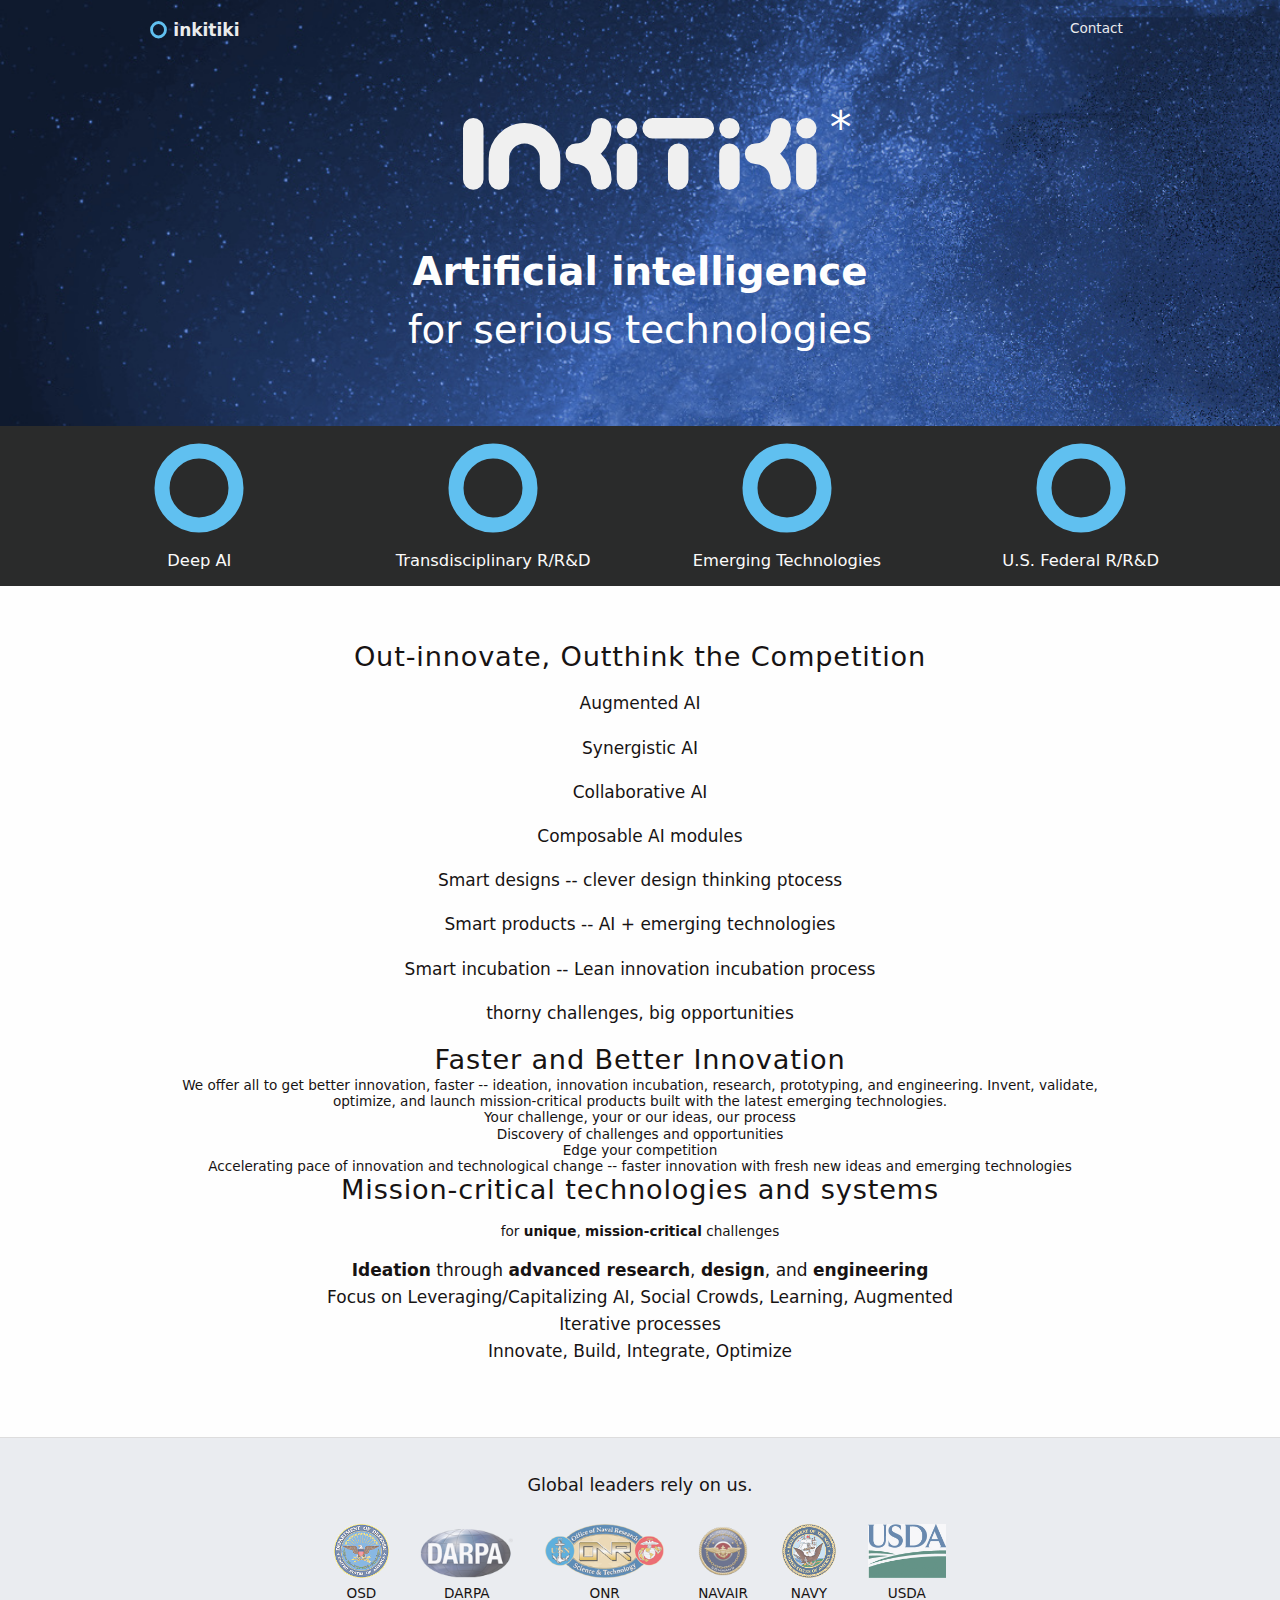
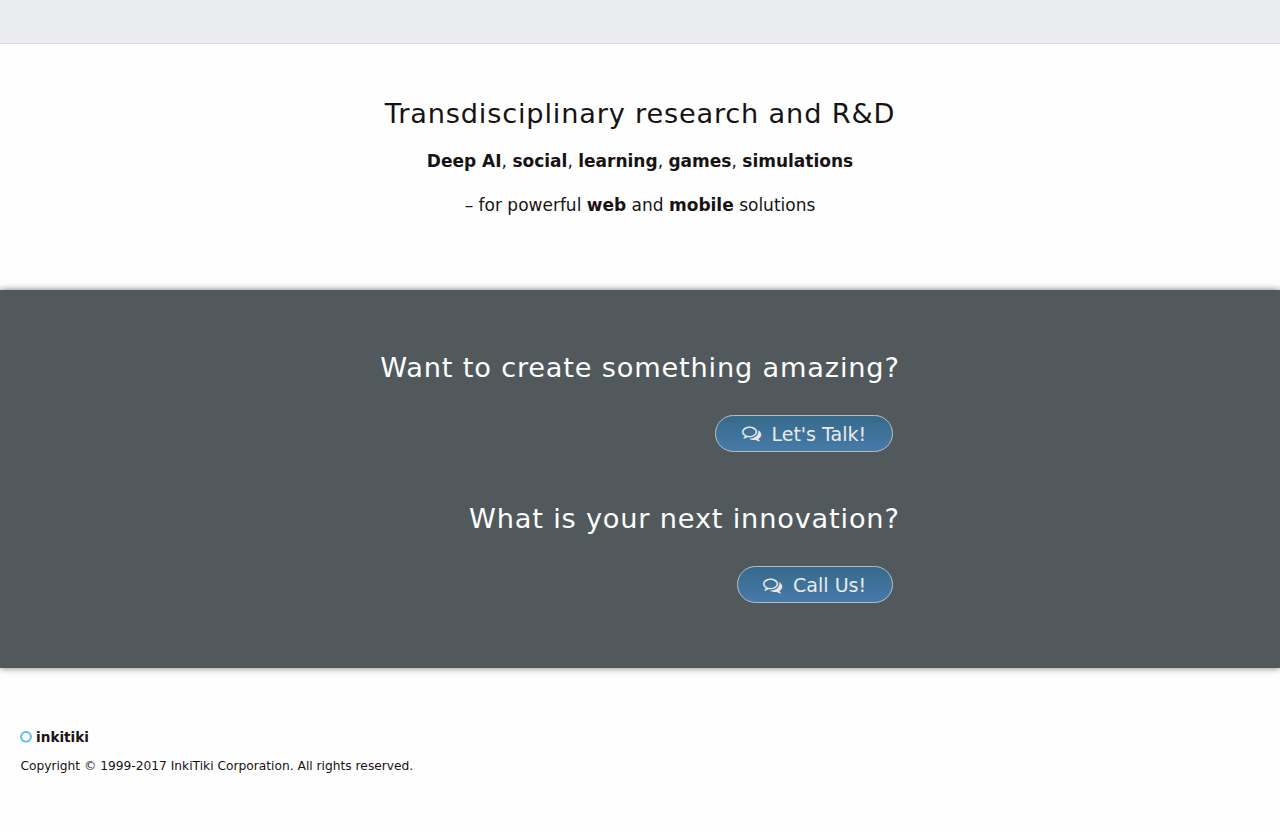
<file: index.html>
<!DOCTYPE html><meta charset='utf-8'>

<title>InkiTiki</title>
<link rel=canonical href=http:/inkitiki.com/>

<link rel='shortcut icon' href=logo.svg>
<link rel=icon href=logo.svg>
<meta name=viewport content='width=device-width,initial-scale=1'>

<link rel=stylesheet href='https://maxcdn.bootstrapcdn.com/font-awesome/4.6.3/css/font-awesome.min.css'>

<meta name=description content="Smart software for uniquely complex challenges &ndash; We specialize in combining artificial intelligence. social, learning, games, and novel designs into powerful web and mobile solutions.">
<meta name=keywords content="AI, deep AI, artificial intelligence, cognitive technologies, advanced software, learning, social, games, simulations, innovation, research, design, development">


<!-- STYLE  \ / \ | / \ / \ | / \ / \ | / \ / \ | /
-->
<style>
* { padding:0; margin:0; outline:0 }
html {
	background:#fefefe; color:#171313; cursor:default;
	font:.85em/1.2 'DejaVu Sans', Lato, 'Helvetica Neue',
		Helvetica, Roboto, 'Arial Nova', 'Lucida Grande',sans-serif
}
body >div>div { max-width:72em; margin:0 auto; padding:1.5em; text-align:center }
.fa { margin-right:.25em }

h1, h2, h3, h4, h5, h6 { font-size:1em; font-weight:300 }
h3, h4 { font-size:2em; letter-spacing:.03em; }
h5 { font-size:1.3em; font-weight:normal }
p { margin:1em 0 }
img { vertical-align:middle }

a { color:#30a0c0; text-decoration:none; cursor:pointer }
a:hover, a:focus { color:#c53 }
b { font-weight:bold }

.clear:after { content:""; display:block; clear:both }

.button {
	background:#366a8a; background: linear-gradient(0deg, #467aaa,#366a8a);
	color:#eaeaea;
	font-size:1.4em; padding:.35em 1.35em; 
	border:1px solid #bbb; border-radius:1em;
}
.button:hover, .button:focus {
	background: linear-gradient(0deg, #477aba,#366a8a);
	color:#fff;  border-color:#ddd; text-shadow:0 1px 1px #777;
}
.button:active { background:#365a6a; border-color:#ccc; color:#eee }


/* -- HEADER, MENUBAR, HERO
*/
#header {
	background:url('header.jpg'),linear-gradient(to bottom right, #0F1A2E 60%, #3B64B3);
	background-size:cover; color:#fefefe;
}
x#header:after { /* the blue ribbon edge */
	content:""; display:block; height:.25em;
	background:#e3fafe; /* fallback */
	background: repeating-linear-gradient(60deg, #caeaee, #caeaee .2em, #fcfcfc .5em);
	border-bottom:1px solid #aaa; 
}

#menubar {
	position:relative; text-align:right; list-style:none; padding-right:.5em; }
#menubar>li { display:inline; margin-left:1.5em }
#menubar a { color:#eaebed }
#menubar a:hover, #menubar a:focus { color:#fff; text-shadow:1px 1px 0 #ddd }
#brand { position:absolute; left:-1.5em }
#brand a { font-weight:bold; font-size:1.25em; }
#brand a:hover, #brand a:focus { text-shadow:none }

h1 { font-size:4em; padding:1.5em 0 0; position:relative }
h1:after { position:absolute; padding-left:.3em; top:1.5em; content:'*'; font-size:.8em; }
h2 { font-size:2.85em; line-height:1.5; font-weight:300; margin:1em 0 1.2em }
/* +++++++++++++++++++ TODO */
#hero-cta { display:inline-block; text-align:right } /* to align button relative to text */
#hero-cta p { padding:1.8em .5em 2.5em }

/* -- SIDEKICK
*/
#sidekick { background:#2a2b2b; color:#fafafa; }
#sidekick >div { display:flex; flex-wrap:wrap; padding:0; font-size:1.2em }
#sidekick >div >div { flex:1; padding:1em 1.5em;
	xbackground:url("logo.svg") no-repeat center 1em;
}

/* -- VALPROP, CLIENTS, SERVICES, and CTA
*/
#valprop, #services { padding:2.5em 1.5em; }
#valprop p, #services p { font-size:1.25em; line-height:1.6; font-weight:300 }

#clients {
	background:#eaecf0; border:1px solid #ddd; border-width:1px 0;
	text-align:center;white-space:nowrap;
	overflow:hidden; padding:1.25em 0;
}
#clients>div>div {
	height:4em; margin:1em auto;
	display:inline-block; padding:1em; text-align:center;
}
#clients img { height:4em; opacity:.6; padding-bottom:.5em }

#cta {
	background:#52595D; color:#fefefe; text-align:center; box-shadow:0 0 .5em #777 }
#cta >div { padding:4.5em 0 1em; display:inline-block; text-align:right }
#cta p { padding:1.8em .5em 3.25em }


/* -- FOOTER
*/
#footer >div { margin:2em 0; text-align:left }
#footer .legal { font-size:.9em }

</style>


<!-- PAGE HEADER and HERO  \ / \ | / \ / \ | / \ / \ | / \ / \ | /
-->
<div id=header><div>
	<ul id=menubar>
		<li id=brand><a href='/'>
			<img src='logo.svg' style='height:1.2em'> inkitiki</a></li>
		<li><a class=contact href="mailto:sales&#64;inkitiki.com">Contact</a></li>
	</ul>

	<h1><i!-- mg src=inkitiki.svg -->
		<svg xmlns="http://www.w3.org/2000/svg" viewbox="0 0 345 70" style="width:6.5em">
			<defs>
				<path id="Ki" d="m25,0a25,25,90,0,1,-25,25a25,25,-90,0,1,25,25m25,0v-25m0,-25v0"/>
			</defs>
			<g stroke="#f0f0f0" stroke-width="20" transform="translate(10 10)"
					stroke-linejoin="round" stroke-linecap="round" fill="transparent">
				<path d="m0,0v50m25,0v-20a25,25,180,1,1,50,0v20"/>
				<use x="100" href="#Ki"/>
				<path d="m175,0h50m-25,25v25m50,0v-25m0,-25v0"/>
				<use x="275" href="#Ki"/>
			</g>
		</svg>
	</h1>
	<h2>
		<b>Artificial intelligence</b>
		<br>for serious technologies
	</h2>
	<!-- h2>
		<b>Artificial intelligence</b><br>Smart technologies
	</h2 -->
<script>
/*
	Artificial intelligence, Deep AI, Smart software, Smart technologies
	serious, advanced, radical
	technologies, humans, nnovation, applications, organizations

	Leapfrog the competition
			menu, hero, sidekick, featured, primer, gallery

		<b>Artificial intelligence</b>
		<br>for&nbsp;serious organizations
		<b>Software intelligence</b>
		<br>for&nbsp;serious innovation
	</h2>
	Internet AI, Perception AI, and Autonomous AI, Business AI
*/
</script>
</div></div>


<!-- MAIN  \ / \ | / \ / \ | / \ / \ | / \ / \ | /
-->
<div id=sidekick><div>
	<div><img src=logo.svg><br>
		Deep AI</div>
	<div><img src='logo.svg''><br>
		Transdisciplinary R/R&amp;D</div>
	<div><img src=logo.svg><br>
		Emerging Technologies</div>
	<div><img src=logo.svg><br>
		U.S.&nbsp;Federal R/R&amp;D</div>
</div></div>


<div id=services><div>
	<h3>Out-innovate, Outthink the Competition</h3>
	<p>Augmented AI
	<p>Synergistic AI
	<p>Collaborative AI
	<p>Composable AI modules
	<p>Smart designs -- clever design thinking ptocess
	<p>Smart products -- AI + emerging technologies
	<p>Smart incubation -- Lean innovation incubation process

	<p>thorny challenges, big opportunities
	<h3>Faster and Better Innovation</h3>
	We offer all to get better innovation, faster --  ideation, innovation incubation, research, prototyping, and engineering. Invent, validate, optimize, and launch mission-critical products built with the latest emerging technologies.
	<br>Your challenge, your or our ideas, our process
	<br>Discovery of challenges and opportunities
	<br>Edge your competition
	<br>Accelerating pace of innovation and technological change -- faster innovation with fresh new ideas and emerging technologies
	<h3>Mission-critical technologies and systems</h3>
	<br>for <b>unique</b>, <b>mission-critical</b> challenges
	<p><b>Ideation</b> through <b>advanced research</b>, <b>design</b>, and <b>engineering</b>
	<br>Focus on Leveraging/Capitalizing AI, Social Crowds, Learning, Augmented
	<br>Iterative processes
	<br>Innovate, Build, Integrate, Optimize
</div></div>

<div id=clients><div>
	<h5>Global leaders rely on us.</h5>
	<div title="U.S. Office of the Secretary of Defense">
		<img src="dod.gif">
		<br>OSD</div>
	<div title="Defense Advanced Research Projects Agency">
		<img src="darpa.png">
		<br>DARPA</div>
	<div title="U.S. Navy Office of Naval Research">
		<img src="onr.png">
		<br>ONR</div>
	<div title="U.S. Navy Naval Air Systems Command">
		<img src="navair.png"><br>NAVAIR</div>
	<div title="U.S. Navy">
		<img src="navy.gif"><br>NAVY</div>
	<div title="U.S. Department of Agriculture">
		<img src="usda.png"><br>USDA</div>
</div></div>
<div id=valprop><div>
	<h4>Transdisciplinary research and R&amp;D</h4>
	<p><b>Deep AI</b>, <b>social</b>,
		<b>learning</b>, <b>games</b>, <b>simulations</b>
	<p>&ndash; for powerful <b>web</b> and <b>mobile</b> solutions
</div></div>


<div id=cta><div>
	<div id=hero-cta>
		<h4>Want to create something amazing?</h4>
		<p><a class="contact button" href='mailto:sales&#64;inkitiki.com'>
			<i class='fa fa-comments-o'></i> Let's Talk!</a>
	</div>
	<h4>What is your next innovation?</h4>
	<p><a class="contact button" href='mailto:sales&#64;inkitiki.com'>
		<i class='fa fa-comments-o'></i> Call Us!</a>
</div></div>


<!-- PAGE FOOTER  \ / \ | / \ / \ | / \ / \ | / \ / \ | /
-->
<div id=footer><div>
	<p><img src='logo.svg' style='height:1em'> <b>inkitiki</b>
	<p class=legal>Copyright &copy; 1999-2017 InkiTiki Corporation. All rights reserved.
</div></div>


<!-- SCRIPTS  \ / \ | / \ / \ | / \ / \ | / \ / \ | /
-->
<script>
navigator.sendBeacon = navigator.sendBeacon || function (url, data) {
	var xhr = new XMLHttpRequest()
	xhr.open('POST', url) // async call may lose data but has better performance
	if (typeof data == 'string' || typeof data == 'object' && data instanceof String)
		xhr.setRequestHeader('Content-Type', 'text/plain; charset=utf-8')
	xhr.send(data)
}

navigator.sendBeacon('https://api.inkitiki.com/post/Inkitiki', [
		'URL=' + location.toString(),
		'User-time=' + Date().toString(),
		'Browser=' + [
			(navigator.userAgent.match(/(?:OPR|Opera|MSIE|Chrome|Safari|Firefox).\d+\.\d+/)
				|| navigator.userAgent.match(/(?:Opera|Safari).*?Version.\d+\.\d+/)
				|| navigator.userAgent.match(/\w+\/\d+\.\d+$/)
				|| [ '' ])[0].replace('OPR', 'Opera').replace(/^(\w+).*(\d+\.\d+)$/, '$1 $2'),
			(navigator.userAgent.match(/Gecko|AppleWebKit|Presto|Trident|Blink/) || [ '' ])[0],
			(navigator.userAgent.match(/Mobil?e?|Tablet/) || [ 'Desktop' ])[0]
		].join(', '),
		'Screen=' + screen.width + 'x' + screen.height
			+ (screen.orientation? ', ' + screen.orientation.type + ' (' + screen.orientation.angle + ')': ''),
		'Viewport=' + innerWidth + 'x' + innerHeight,
		'Languages=' + navigator.languages.join(', '),
		'Platform=' + navigator.platform + ', ' + (navigator.hardwareConcurrency || 1) + ' cores',
		'Referrer=' + document.referrer || '(no referrer)',
		'Cookies=' + navigator.cookieEnabled? document.cookie: '(disabled)',
		'History=' + history.length
		// navigator.mimeTypes ->  description, enabledPlugin, suffixes, type
		// navigator.plugins -> descripton, filename, version, name
		//
	].map(function (s) { return s.replace(/&/g, ' | ') })
	.join('&'))
</script>

<script>
  (function(i,s,o,g,r,a,m){i['GoogleAnalyticsObject']=r;i[r]=i[r]||function(){
  (i[r].q=i[r].q||[]).push(arguments)},i[r].l=1*new Date();a=s.createElement(o),
  m=s.getElementsByTagName(o)[0];a.async=1;a.src=g;m.parentNode.insertBefore(a,m)
  })(window,document,'script','//www.google-analytics.com/analytics.js','ga');

  ga('create', 'UA-62896032-2', 'auto');
  ga('send', 'pageview');
</script>
</file>
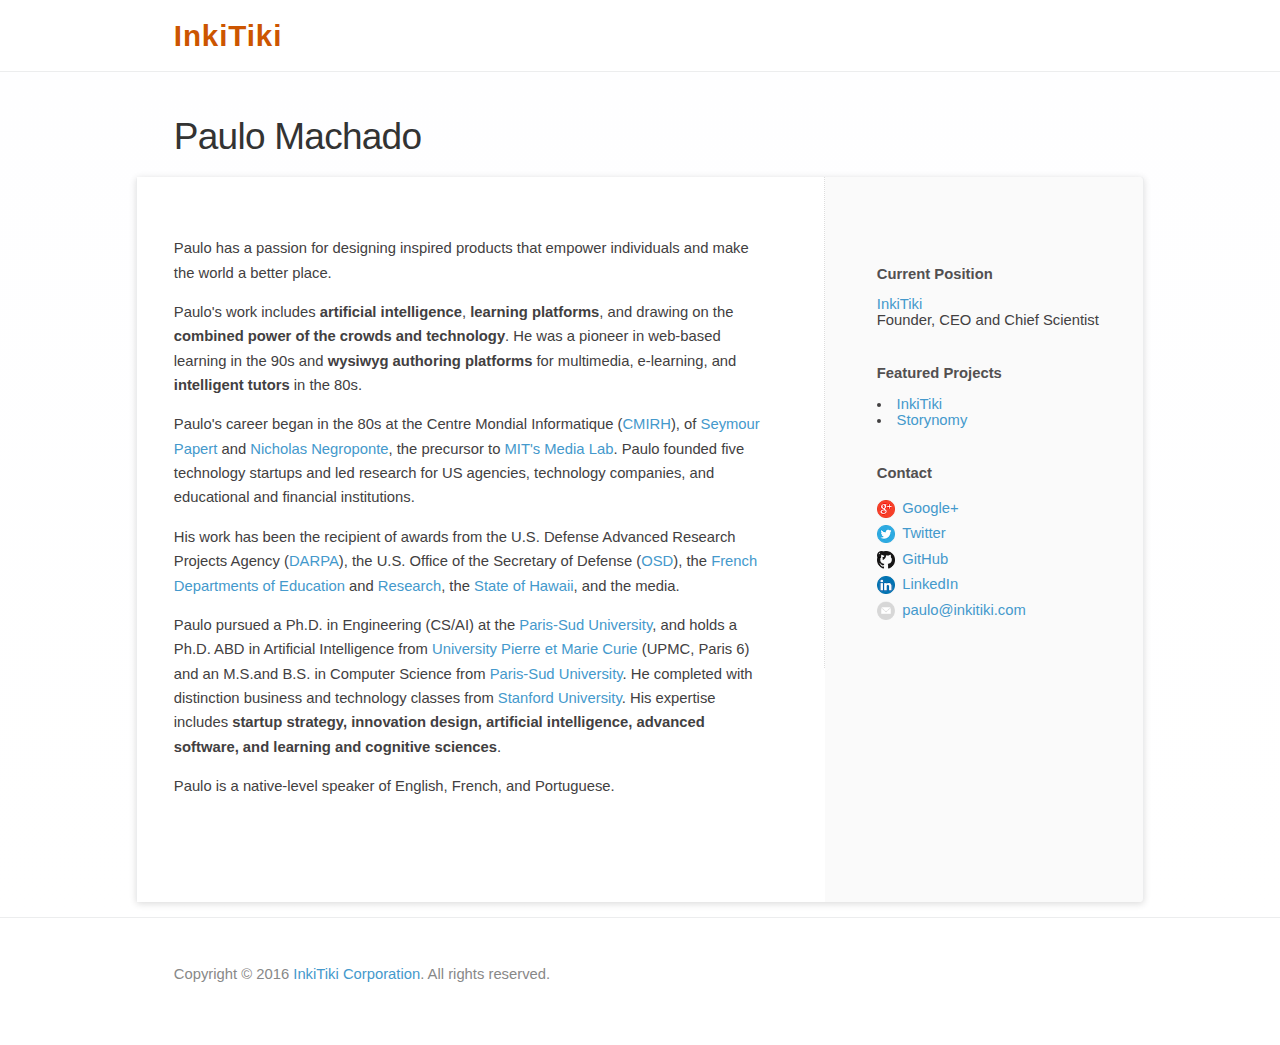
<file: paulo.html>
<!DOCTYPE html>
	<meta charset='utf-8'>

	<title>Paulo Machado, InkiTiki</title>
	<link rel=canonical href='http:/inkitiki.com/paulo'>

	<meta http-equiv='X-UA-Compatible' content='IE=edge'>
	<meta name=handheldFriendly content=true>
	<meta name=viewport
		content='width=device-width, minimum-scale=1, initial-scale=1'>
	<link href="style.css" rel="stylesheet" type="text/css" />

	<link rel='shortcut icon' href='logo.svg'>
	<link rel=icon href='logo.svg'>

	<meta name=description
		content="Startups, artificial intelligence, and advanced wizardry.">
	<meta name=keywords
		content="artificial intelligence, learning, e-learning, p2p, crowdsourcing, software engineering">


<script>
  (function(i,s,o,g,r,a,m){i['GoogleAnalyticsObject']=r;i[r]=i[r]||function(){
  (i[r].q=i[r].q||[]).push(arguments)},i[r].l=1*new Date();a=s.createElement(o),
  m=s.getElementsByTagName(o)[0];a.async=1;a.src=g;m.parentNode.insertBefore(a,m)
  })(window,document,'script','//www.google-analytics.com/analytics.js','ga');

  ga('create', 'UA-62896032-2', 'auto');
  ga('send', 'pageview');
</script>

<div id=header><div>
	<h1><a href="/">InkiTiki</a></h1>

</div></div><div id=main>
	<h2>Paulo Machado</h2>
	<div>

	<div class=sidebar>
		<h4>Current Position</h4>
			<a href='http://www.inkitiki.com/'>InkiTiki</a> Founder, CEO and Chief Scientist
		<h4>Featured Projects</h4>
			<ul>
				<li><a href='http://www.inkitiki.com/'>InkiTiki</a></li>
				<li><a href='http://storynomy.com/'>Storynomy</a></li>
			</ul>
		<h4>Contact</h4>
			<a href="https://plus.google.com/u/1/101777900127699999539">
				<img src="googleplus.png" width=18>Google+</a>
			<a href="https://twitter.com/macp3o">
				<img src="twitter.png" width=18>Twitter</a>
			<a href="https://github.com/macp3o">
				<img src="github.png" width=18>GitHub</a>
			<a href="https://www.linkedin.com/in/macp3o">
				<img src="linkedin.png" width=18>LinkedIn</a>
			<a href="mailto:paulo@inkitiki.com">
				<img src="email.png" width=18>paulo@inkitiki.com</a>
	</div>

	<div id=content>
	<p class=xlead>
		Paulo has a passion for designing inspired products that empower individuals
			and make the world a better place.
	</p><p>
		Paulo's work includes <b>artificial intelligence</b>, 	<b>learning platforms</b>, 
			and drawing on the <b>combined power of the crowds and technology</b>.
			He was a pioneer in web-based learning in the 90s and
			<b>wysiwyg authoring platforms</b> for 
			multimedia, e-learning, and <b>intelligent tutors</b> in the 80s.
	</p><p>
		Paulo's career began in the 80s at the Centre Mondial Informatique
			(<a href="https://fr.wikipedia.org/wiki/Centre_mondial_informatique_et_ressource_humaine">CMIRH</a>),
			of <a href="http://web.media.mit.edu/~papert/">Seymour Papert</a>
			and <a href="http://web.media.mit.edu/~nicholas/">Nicholas Negroponte</a>,
			the precursor to <a href="https://en.wikipedia.org/wiki/MIT_Media_Lab">MIT's Media Lab</a>.
			Paulo founded five technology startups and led research for US agencies,
			technology companies, and educational and financial institutions.
	</p><p>
		His work has been the recipient of awards from the
			U.S. Defense Advanced Research Projects Agency
				(<a href="http://www.darpa.mil">DARPA</a>),
			the U.S. Office of the Secretary of Defense
				(<a href="http://www.defense.gov/osd/">OSD</a>),
			the <a href="http://www.education.gouv.fr/">French Departments of Education</a>
			and <a href="http://www.recherche.gouv.fr/">Research</a>,
			the <a href="http://hawaii.gov">State of Hawaii</a>, and the media.
	</p><p>
		Paulo pursued a Ph.D. in Engineering (CS/AI) at
			the <a href="http://www.u-psud.fr">Paris-Sud University</a>,
			and holds a Ph.D. ABD in Artificial Intelligence
			from <a href="http://www.upmc.fr/">University Pierre et Marie Curie</a> (UPMC, Paris 6)
			and an M.S.and B.S. in Computer Science from
			<a href="http://www.u-psud.fr">Paris-Sud University</a>.
		He completed with distinction business and technology classes
			from <a href="http://stanford.edu">Stanford University</a>.
		His expertise includes <b>startup strategy, innovation design,
			artificial intelligence, advanced software, and learning and cognitive sciences</b>.
	</p><p>
		Paulo is a native-level speaker of English, French, and Portuguese.
	</p>

</div></div></div><div id=footer><div>
	Copyright &copy; 2016
			<a href="http://www.inkitiki.com">InkiTiki Corporation</a>.
		All rights reserved.
</div></div>

<script>
navigator.sendBeacon = navigator.sendBeacon || function (url, data) {
	var xhr = new XMLHttpRequest()
	xhr.open('POST', url) // async call may lose data but has better performance
	if (typeof data == 'string' || typeof data == 'object' && data instanceof String)
		xhr.setRequestHeader('Content-Type', 'text/plain; charset=utf-8')
	xhr.send(data)
}

navigator.sendBeacon('https://api.inkitiki.com/post/Inkitiki', [
		'URL=' + location.toString(),
		'User-time=' + Date().toString(),
		'Browser=' + [
			(navigator.userAgent.match(/(?:OPR|Opera|MSIE|Chrome|Safari|Firefox).\d+\.\d+/)
				|| navigator.userAgent.match(/(?:Opera|Safari).*?Version.\d+\.\d+/)
				|| navigator.userAgent.match(/\w+\/\d+\.\d+$/)
				|| [ '' ])[0].replace('OPR', 'Opera').replace(/^(\w+).*(\d+\.\d+)$/, '$1 $2'),
			(navigator.userAgent.match(/Gecko|AppleWebKit|Presto|Trident|Blink/) || [ '' ])[0],
			(navigator.userAgent.match(/Mobil?e?|Tablet/) || [ 'Desktop' ])[0]
		].join(', '),
		'Screen=' + screen.width + 'x' + screen.height
			+ (screen.orientation? ', ' + screen.orientation.type + ' (' + screen.orientation.angle + ')': ''),
		'Viewport=' + innerWidth + 'x' + innerHeight,
		'Languages=' + navigator.languages.join(', '),
		'Platform=' + navigator.platform + ', ' + (navigator.hardwareConcurrency || 1) + ' cores',
		'Referrer=' + document.referrer || '(no referrer)',
		'Cookies=' + navigator.cookieEnabled? document.cookie: '(disabled)',
		'History=' + history.length
		// navigator.mimeTypes ->  description, enabledPlugin, suffixes, type
		// navigator.plugins -> descripton, filename, version, name
		//
	].map(function (s) { return s.replace(/&/g, ' | ') })
	.join('&'))
</script>
</file>
<file: style.css>
/* loudsquare.css
*/


/* global settings
*/
* { padding:0; margin:0; }
html { font-size:92.5%; background-color:#fff; color:#424041; }
body { font-family:helvetica,arial,sans-serif; font-size:1em; cursor:default; }
img, iframe { border:0; }
img { vertical-align:middle }
a { text-decoration:none; color:#49c; }
a:hover, a:focus { color:#c50; outline:0; }
big { font-size:1.2em; line-height:1.3em; color:#777; }

h2, h3, h4 { color:#333; }
h2 { font-size:2.5em; font-weight:normal; letter-spacing:-0.02em; }
h4 { font-size:1em; margin:2em 0 1em; }
p.loud { font-size:1.5em; margin-bottom:1.35em; color:#777; }
p { line-height:1.65em; margin-bottom:1em; }
p.lead:first-line { font-weight:bold; }

input { font-size:1.2em; cursor:pointer;
	padding:0.25em 0.75em; margin:0.5em; border:0.12em solid #999;
	border-radius:0.75em; -moz-border-radius:0.75em; -webkit-border-radius:0.75em; }
input[type=text] { background:#fafafa; color:#666; width:12em; cursor:text; }
input[type=text]:hover, input[type=text]:focus { border-color:#08c;
	box-shadow:rgba(0,0,0,0.075) 0 1px 1px 0 inset, rgba(82, 168, 236, 0.6) 0 0 8px 0;
	-moz-box-shadow:rgba(0,0,0,0.075) 0 1px 1px 0 inset, rgba(82, 168, 236, 0.6) 0 0 8px 0;
	-webkit-box-shadow:rgba(0,0,0,0.075) 0 1px 1px 0 inset, rgba(82, 168, 236, 0.6) 0 0 8px 0; }
input:-moz-placeholder { color:#bbb; }
input::-moz-placeholder { color:#bbb; }
input:-ms-placeholder { color:#bbb; }
input::-webkit-input-placeholder { color:#bbb; }
input[type=submit] {
	background:#393; color:#fff; padding:0.25em 1em;
	border:1px solid #292;
}
input[type=submit]:hover, input[type=submit]:focus {
	background:#3a3;
	box-shadow:rgba(0,0,0,0.075) 0 1px 1px 0 inset, rgba(82, 236, 82, 0.6) 0 0 8px 0;
	-moz-box-shadow:rgba(0,0,0,0.075) 0 1px 1px 0 inset, rgba(82, 236, 82, 0.6) 0 0 8px 0;
	-webkit-box-shadow:rgba(0,0,0,0.075) 0 1px 1px 0 inset, rgba(82, 236, 82, 0.6) 0 0 8px 0;
	text-shadow:rgba(0, 0, 0, 0.25) 0 -1px 0;
}
input[type=submit]:focus { background:#3a3; box-shadow:0; }

/* classes
*/
.clearafter:after {
	clear:both; content:''; display:block; height:1px; height:0; visibility:hidden; }

/* stacked sections
*/
body { min-width:68em; } /* = 63 + 2 x 2.5 width of hdr, etc; fixes bkg hscroll */
#header>*, #billboard>*, #teasers>*, #main>*, #title>*, #social>*, #footer>* {
	width:63em; margin:0 auto; padding:1.25em 2.5em; }

#header { border-bottom:1px solid #ecedee; }
h1 { display:inline; font-family:sans-serif; font-size:2em; font-weight:bold; letter-spacing:0.03em; }
h1>a { color:#c50; }
h1>a:hover, h1>a:focus { color:#4ad; }
.menu>* { display:inline; padding-left:1.5em; font-size:1.2em; }
.menu { float:right; padding:0.98em 0; list-style:none; }

#billboard { padding:2em 0 2.75em; background:#fafbfc; border-bottom:1px solid #ecedee;
	box-shadow:0 0.1em 0.5em 0 #ddd;
	-moz-box-shadow:0 0.1em 0.5em 0 #ddd; -webkit-box-shadow:0 0.1em 0.5em 0 #ddd; }
#billboard h2 { font-size:4.5em; line-height:1.1em; padding:0.25em 0 0.175em; }
#billboard h3 { font-size:1.6em; font-weight:normal; line-height:1.75em; color:#888; }
#video {
	float:right; padding:1.4em 1.3em 1em; border:0.1em solid #ddd; background:#fff; 
	color:#888; text-align:center; box-shadow:0 0.1em 0.3em 0 #ddd;
	-moz-box-shadow:0 0.1em 0.3em 0 #ddd; -webkit-box-shadow:0 0.1em 0.3em 0 #ddd; }
iframe { display:block; padding-bottom:1em; margin:0 auto; }

#teasers { padding-top:2em; padding-bottom:0; }
table { width:100%; border-spacing:0; border-collapse:0; }
td { width:33%; padding:0 1em; border-right:1px dotted #ddd;
	vertical-align:top; text-align:center; }
td:first-child { padding-left:0; }
td:last-child { border:0; padding-right:0; }
#teasers h4 { font-size:1.25em; margin-top:0; }

#main {
	padding:1em 0;
	background:#fefeff; background:-moz-linear-gradient(top, #fefeff, #fff);
	background:-webkit-gradient(linear, left top, left bottom, from(#fefeff), to(#fff));
	filter:progid:DXImageTransform.Microsoft.gradient(startColorstr='#fefeff', endColorstr='#ffffff'); }
#main>div {
	background:#fafafa; padding:0; width:68em; /* = width 64 + 2 x pad 2 */
	border:1px solid #ecedee; border-top:0; border-bottom:0;
	border-radius:0.25em; -moz-border-radius:0.25em; -webkit-border-radius:0.25em;
	box-shadow:0 0.1em 0.5em 0 #ddd;
	-moz-box-shadow:0 0.1em 0.5em 0 #ddd; -webkit-box-shadow:0 0.1em 0.5em 0 #ddd; }
#content {
	background:#fff; padding:4em 4em 6em 2.5em; width:40em; }
#main h2 {
	font-size:2.5em; letter-spacing:-0.02em;
	width:25.2em /*=63em/2.5*/; margin:0 auto; padding:0.8em 1em/*=3em/2.5*/ 0.5em; }
#main h3 { font-size:1.2em; margin:2em 0 1em; padding:0; }
#main h4 { font-size:1em; margin:2em 0 1em; padding:0; }

.sidebar { float:right;
	xposition:absolute; xright:2em; width:15.5em; padding:6em 2.5em 3em 3.5em;
	border-left:1px dotted #ddd; }
#main .sidebar>h4 { color:#525051;
	margin-top:2.5em; xpadding-top:2em; xborder-top:0.75em dotted #dda; }
#main .sidebar>h4:first-child { margin-top:0; }
.sidebar>a { display:block; }
.sidebar img { vertical-align:middle; margin:0.25em 0.5em 0.25em 0; }
.sidebar { list-style:inside; }

#social { text-align:center; }
#social img { margin:1.75em 1.5em; }

#footer { padding:2em 0 3em; border-top:1px solid #ecedee; }
#footer>div { color:#888; }
</file>
